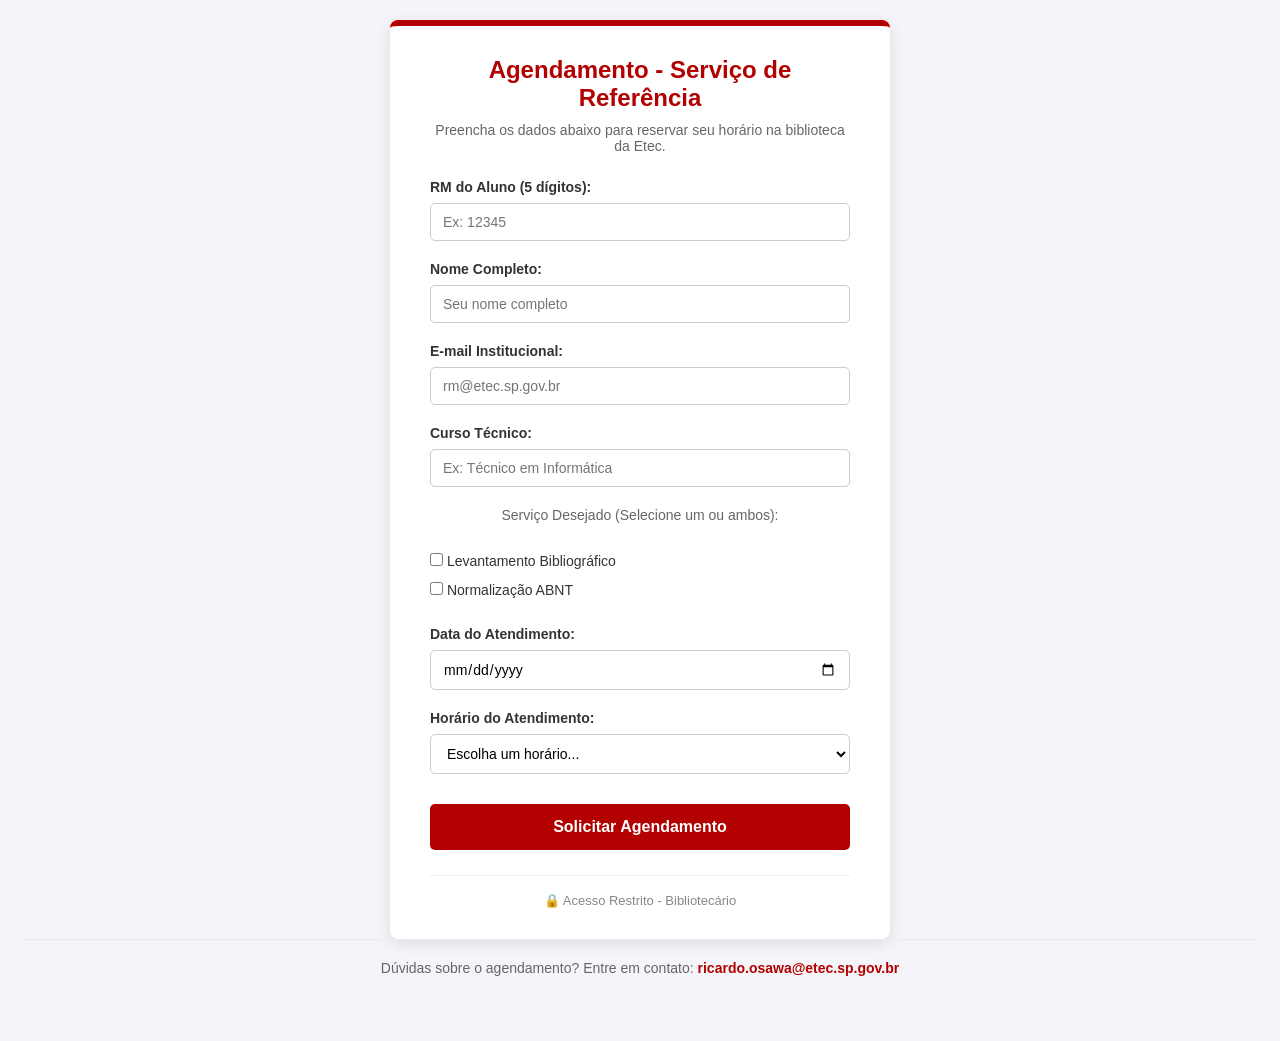
<file: index.html>
<!DOCTYPE html>
<html lang="pt-BR">
<head>
    <meta charset="UTF-8">
    <meta name="viewport" content="width=device-width, initial-scale=1.0">
    <title>Agendamento de Serviços - Biblioteca</title>
    <!-- Conexão com o seu arquivo de design -->
    <link rel="stylesheet" href="style.css">
</head>
<body>

    <main class="container">
        <h1>Agendamento - Serviço de Referência</h1>
        <p>Preencha os dados abaixo para reservar seu horário na biblioteca da Etec.</p>

        <form id="formAgendamento">

            <div class="campo" id="bloco-rm">
                 <label for="rm">RM do Aluno (5 dígitos):</label>
                 <input 
                    type="text" 
                    id="rm" 
                    name="rm" 
                    required 
                    inputmode="numeric" 
                    pattern="[0-9]{5}" 
                    maxlength="5" 
                    placeholder="Ex: 12345">
                <span class="mensagem-erro">Verifique o RM. Ele deve ter exatamente 5 números.</span>
            </div>

            <div class="campo">
                <label for="name">Nome Completo:</label>
                <input type="text" id="nome" name="nome" required placeholder="Seu nome completo">
            </div>

            <div class="campo" id="bloco-email">
                <label for="email">E-mail Institucional:</label>
                <input 
                    type="email" 
                    id="email" 
                    name="email" 
                    required 
                    pattern=".+@etec\.sp\.gov\.br" 
                    placeholder="rm@etec.sp.gov.br">
                <span class="mensagem-erro">O e-mail deve ser o institucional terminando em @etec.sp.gov.br</span>
            </div>
            
            <div class="campo">
                <label for="curso">Curso Técnico:</label>
                <input type="text" id="curso" name="curso" required placeholder="Ex: Técnico em Informática">
            </div>

            <div class="campo-servicos">
                <p>Serviço Desejado (Selecione um ou ambos):</p>
                <label>
                    <input type="checkbox" name="servico" value="Levantamento Bibliográfico">
                    Levantamento Bibliográfico
                </label>
                <br>
                <label>
                    <input type="checkbox" name="servico" value="Normalização ABNT">
                    Normalização ABNT
                </label>
            </div>

            <div class="campo">
                <label for="data">Data do Atendimento:</label>
                <input type="date" id="data" name="data" min="2026-04-01" required>
            </div>

            <div class="campo">
                <label for="horario">Horário do Atendimento:</label>
                <select id="horario" name="horario" required>
                    <option value="" disabled selected>Escolha um horário...</option>
                    <option value="08:00">08:00</option>
                    <option value="08:30">08:30</option>
                    <option value="09:00">09:00</option>
                    <option value="09:30">09:30</option>
                    <option value="10:00">10:00</option>
                    <option value="10:30">10:30</option>
                    <option value="11:00">11:00</option>
                    <option value="11:30">11:30</option>
                    <option value="12:00">12:00</option>
                    <option value="12:30">12:30</option>
                    <option value="13:00">13:00</option>
                    <option value="13:30">13:30</option>
                    <option value="14:00">14:00</option>
                    <option value="14:30">14:30</option>
                    <option value="15:00">15:00</option>
                    <option value="15:30">15:30</option>
                    <option value="16:00">16:00</option>
                </select>
            </div>

            <button type="submit">Solicitar Agendamento</button>
        </form>
            <div class="link-admin">
                <a href="login.html">🔒 Acesso Restrito - Bibliotecário</a>
            </div>
    </main>
    <script src="script.js"></script>

    </main> <footer class="rodape-biblioteca">
        <p>
            Dúvidas sobre o agendamento? Entre em contato: 
            <a href="mailto:ricardo.osawa@etec.sp.gov.br">ricardo.osawa@etec.sp.gov.br</a>
        </p>
    </footer>
</body>
</html>
</file>
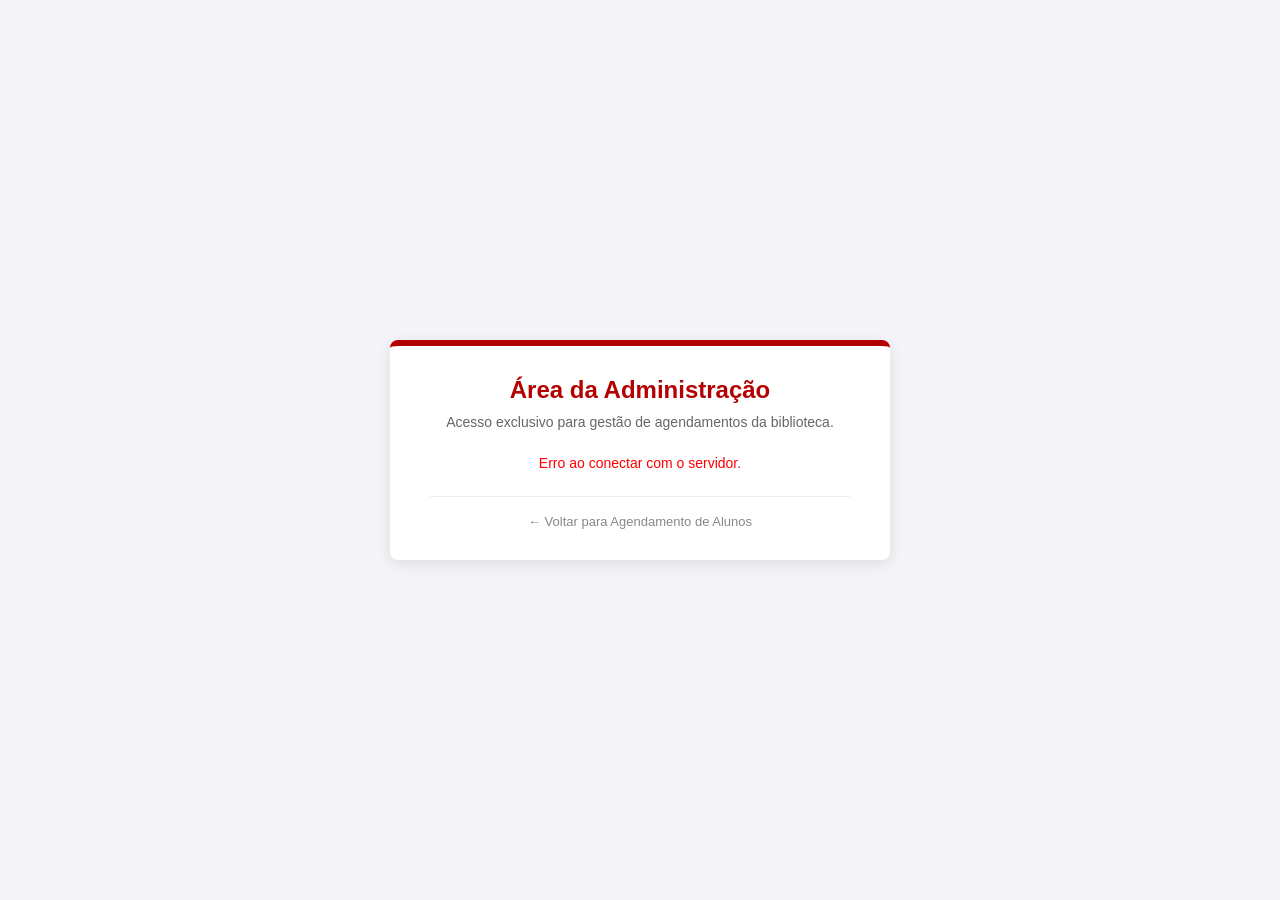
<file: agendamento.html>
<!DOCTYPE html>
<html lang="pt-BR">
<head>
    <meta charset="UTF-8">
    <meta name="viewport" content="width=device-width, initial-scale=1.0">
    <title>Detalhes do Agendamento</title>
    <style>
        body { font-family: Arial, sans-serif; background-color: #f4f4f9; padding: 20px; }
        .ficha-container { max-width: 600px; margin: 0 auto; background: white; padding: 20px; border-radius: 8px; box-shadow: 0 2px 4px rgba(0,0,0,0.1); }
        .linha-dado { margin-bottom: 15px; font-size: 16px; border-bottom: 1px solid #eee; padding-bottom: 10px; }
        .titulo-dado { font-weight: bold; color: #555; display: inline-block; width: 120px; }
        .btn-voltar { display: inline-block; margin-bottom: 20px; padding: 10px 15px; background-color: #333; color: white; text-decoration: none; border-radius: 5px; }
        .btn-voltar:hover { background-color: #555; }
    </style>
</head>
<body>
    <div class="ficha-container">
        <a href="painel.html" class="btn-voltar">← Voltar para o Painel</a>
        <h2>Ficha do Agendamento</h2>
        
        <div id="areaDados">
            <p class="linha-dado"><span class="titulo-dado">Nome:</span> <span id="detalheNome">Carregando...</span></p>
            <p class="linha-dado"><span class="titulo-dado">RM:</span> <span id="detalheRM">Carregando...</span></p>
            <p class="linha-dado"><span class="titulo-dado">Curso:</span> <span id="detalheCurso">Carregando...</span></p>
            <p class="linha-dado"><span class="titulo-dado">E-mail:</span> <span id="detalheEmail">Carregando...</span></p>
            <p class="linha-dado"><span class="titulo-dado">Data:</span> <span id="detalheData">Carregando...</span></p>
            <p class="linha-dado"><span class="titulo-dado">Horário:</span> <span id="detalheHorario">Carregando...</span></p>
            <p class="linha-dado"><span class="titulo-dado">Serviços:</span> <span id="detalheServicos">Carregando...</span></p>
            <p class="linha-dado"><span class="titulo-dado">Status Atual:</span> <strong id="detalheStatus">Carregando...</strong></p>
        </div>
    </div>
    <script src="agendamento.js"></script>
</body>
</html>
</file>
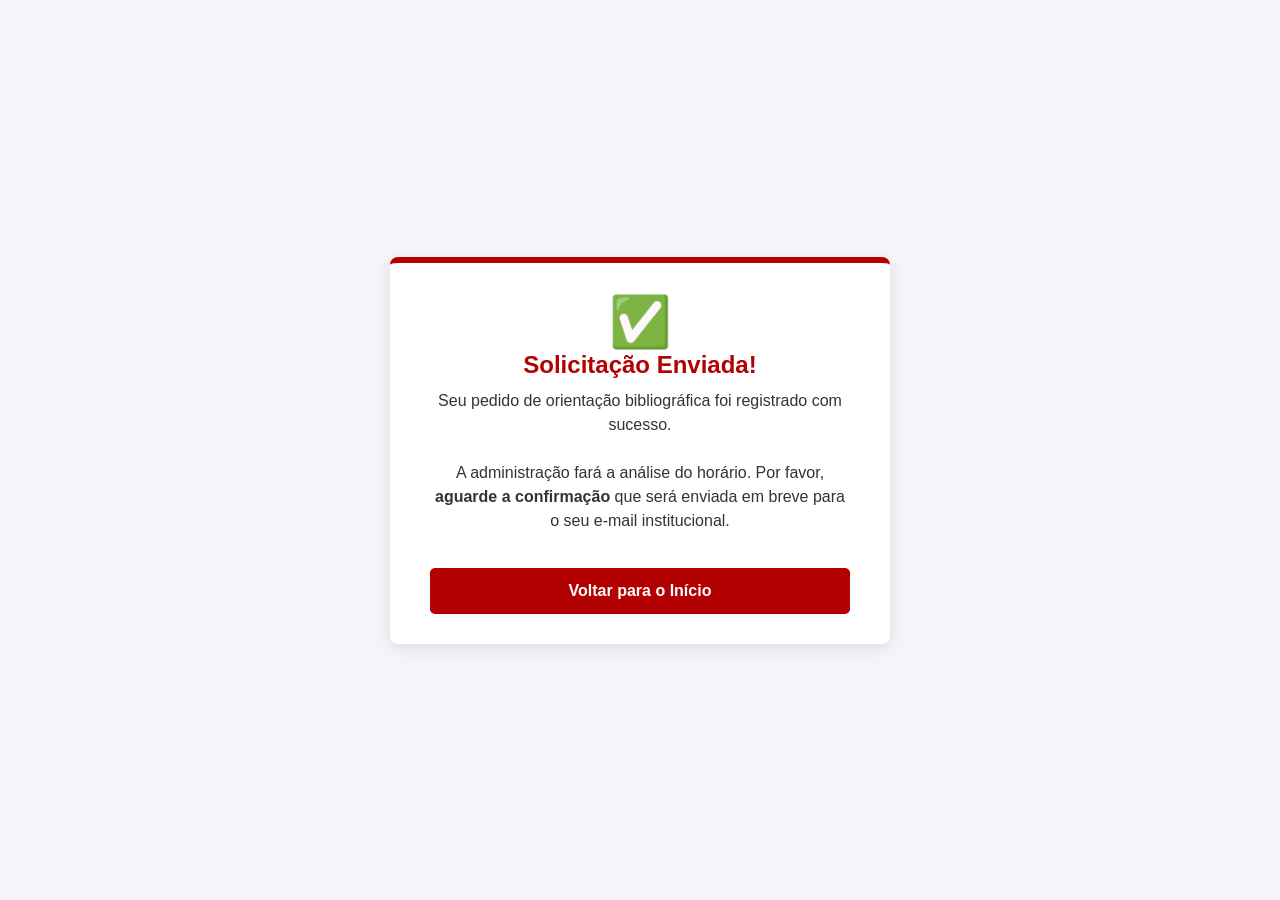
<file: confirmacao.html>
<!DOCTYPE html>
<html lang="pt-BR">
<head>
    <meta charset="UTF-8">
    <meta name="viewport" content="width=device-width, initial-scale=1.0">
    <title>Agendamento Concluído - Biblioteca</title>
    <link rel="stylesheet" href="style.css">
</head>
<body>

    <main class="container">
        <h1 style="font-size: 50px; margin-bottom: 0;">✅</h1>
        <h1>Solicitação Enviada!</h1>
        
        <p style="font-size: 16px; line-height: 1.5; color: #333;">
            Seu pedido de orientação bibliográfica foi registrado com sucesso.<br><br>
            A administração fará a análise do horário. Por favor, <strong>aguarde a confirmação</strong> que será enviada em breve para o seu e-mail institucional.
        </p>

        <form action="index.html">
            <button type="submit">Voltar para o Início</button>
        </form>
    </main>

</body>
</html>
</file>
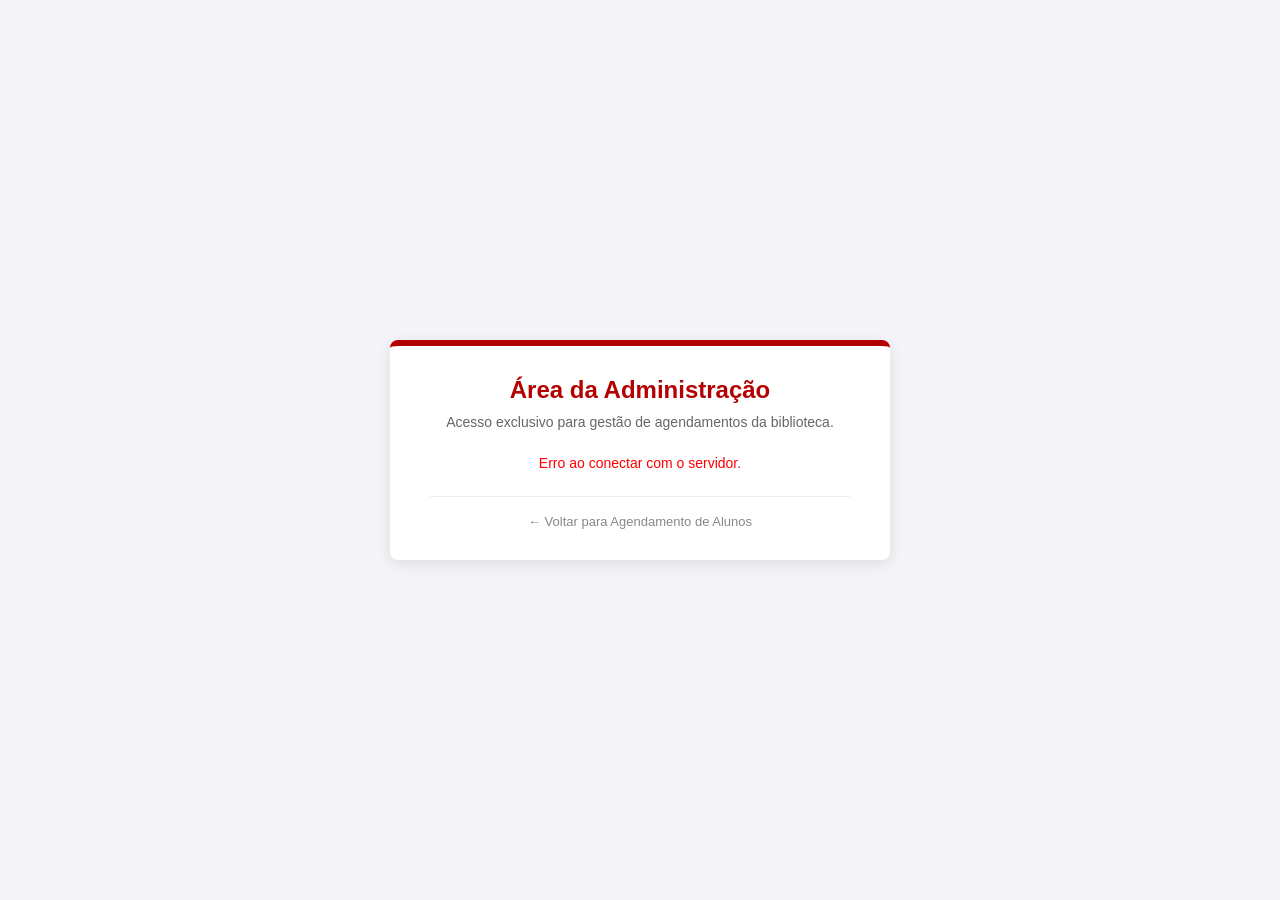
<file: login.html>
<!DOCTYPE html>
<html lang="pt-BR">
<head>
    <meta charset="UTF-8">
    <meta name="viewport" content="width=device-width, initial-scale=1.0">
    <title>Administração - Biblioteca Etec</title>
    <link rel="stylesheet" href="style.css">
</head>
<body>

    <main class="container">
        <h1>Área da Administração</h1>
        <p>Acesso exclusivo para gestão de agendamentos da biblioteca.</p>

        <div id="loadingStatus" style="text-align: center; margin: 20px 0;">
            <p>Verificando sistema...</p>
        </div>

        <form id="formLogin" style="display: none;">
            <h3>Fazer Login</h3>
            <div class="campo">
                <label for="emailLogin">E-mail Institucional:</label>
                <input type="email" id="emailLogin" required placeholder="bibliotecario@etec.sp.gov.br">
            </div>
            <div class="campo">
                <label for="senhaLogin">Senha de Acesso:</label>
                <input type="password" id="senhaLogin" required placeholder="Digite sua senha">
            </div>
            <button type="submit">Entrar no Painel</button>
        </form>

        <form id="formRegistro" style="display: none;">
            <h3>Criar Usuário Administrador (1º Acesso)</h3>
            <div class="campo">
                <label for="nomeRegistro">Nome:</label>
                <input type="text" id="nomeRegistro" required placeholder="Seu nome">
            </div>
            <div class="campo">
                <label for="emailRegistro">E-mail Institucional:</label>
                <input type="email" id="emailRegistro" required placeholder="bibliotecario@etec.sp.gov.br">
            </div>
            <div class="campo">
                <label for="senhaRegistro">Crie uma Senha:</label>
                <input type="password" id="senhaRegistro" required placeholder="Crie uma senha forte">
            </div>
            <div class="campo">
                <label for="senhaRegistroConfirm">Confirme a Senha:</label>
                <input type="password" id="senhaRegistroConfirm" required placeholder="Repita a senha">
            </div>
            <button type="submit" style="background-color: #0056b3;">Registrar e Entrar</button>
        </form>

        <div class="link-admin">
            <a href="index.html">← Voltar para Agendamento de Alunos</a>
        </div>
    </main>

    <script src="auth.js"></script>

</body>
</html>
</file>
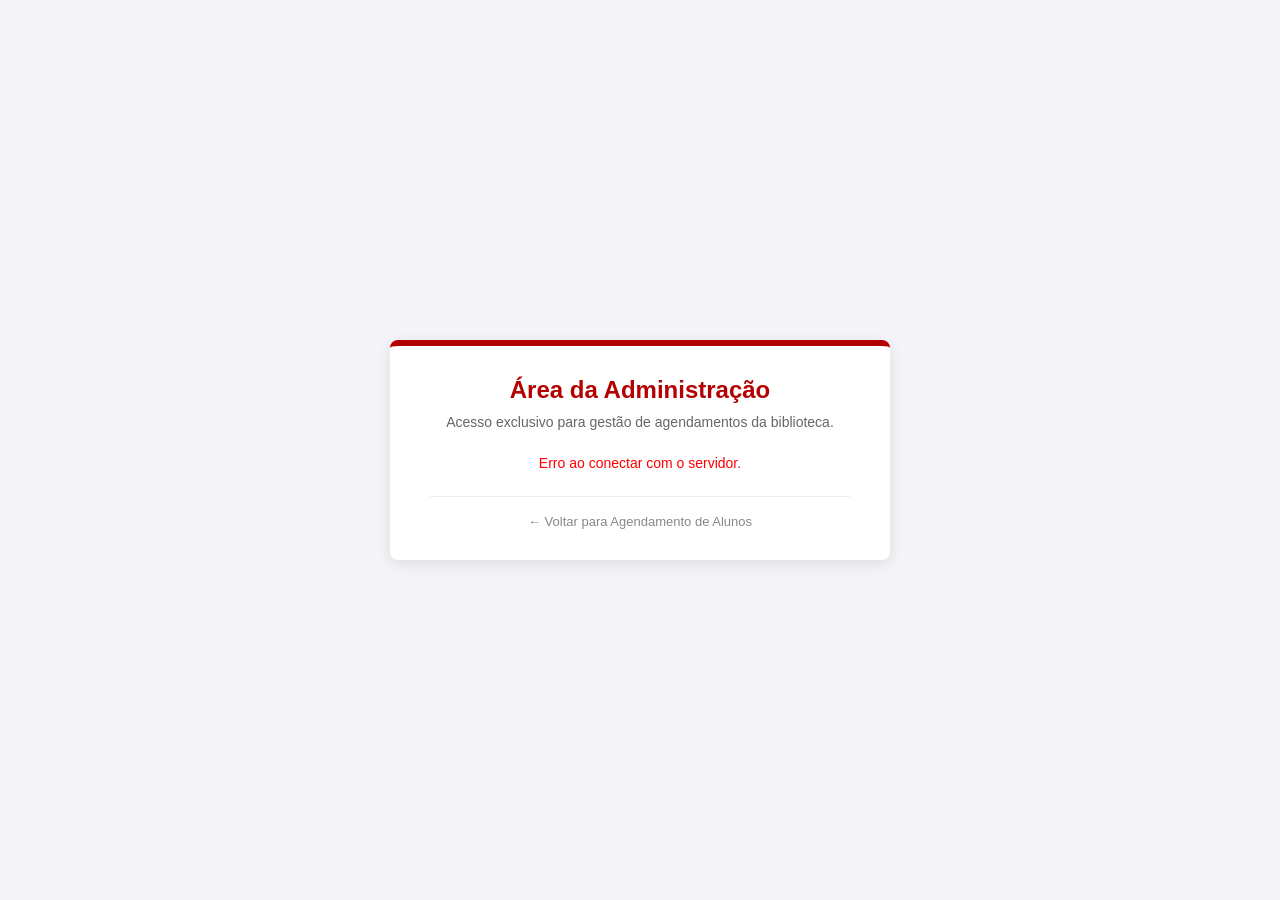
<file: painel.html>
<!DOCTYPE html>
<html lang="pt-BR">
<head>
    <meta charset="UTF-8">
    <meta name="viewport" content="width=device-width, initial-scale=1.0">
    <title>Painel de Gestão - Biblioteca</title>
    <link rel="stylesheet" href="style.css">
</head>
<body class="fundo-painel">

    <main class="container-painel">
        <header class="cabecalho-painel">
            <div>
                <h1>Gestão de Agendamentos</h1>
                <p>Biblioteca - Etec prof. Luiz Pires Barbosa</p>
            </div>
            
            <div class="controles-topo">
                <button id="btn-perfil" class="btn-secundario" onclick="window.location.href='perfil.html'">
                    👤 Meu Perfil
                </button>
                <button id="btn-sair" class="btn-sair" onclick="logout()">
                    Sair do Painel
                </button>
            </div>
            </header>

        <section class="tabela-responsiva">
            <table>
                <thead>
                    <tr>
                        <th>RM</th>
                        <th>Nome</th> 
                        <th>Curso</th>
                        <th>E-mail</th>
                        <th>Serviço</th>
                        <th>Data</th>
                        <th>Horário</th>
                        <th>Status</th>
                        <th>Ações</th>
                    </tr>
                </thead>
                
                <tbody>
                    <tr>
                        <td colspan="9" style="text-align: center; padding: 20px;">
                            ⏳ Carregando agendamentos do sistema...
                        </td>
                    </tr>
                </tbody>
            </table>
        </section>
    </main>
<script src="painel.js"></script>
</body>
</html>
</file>
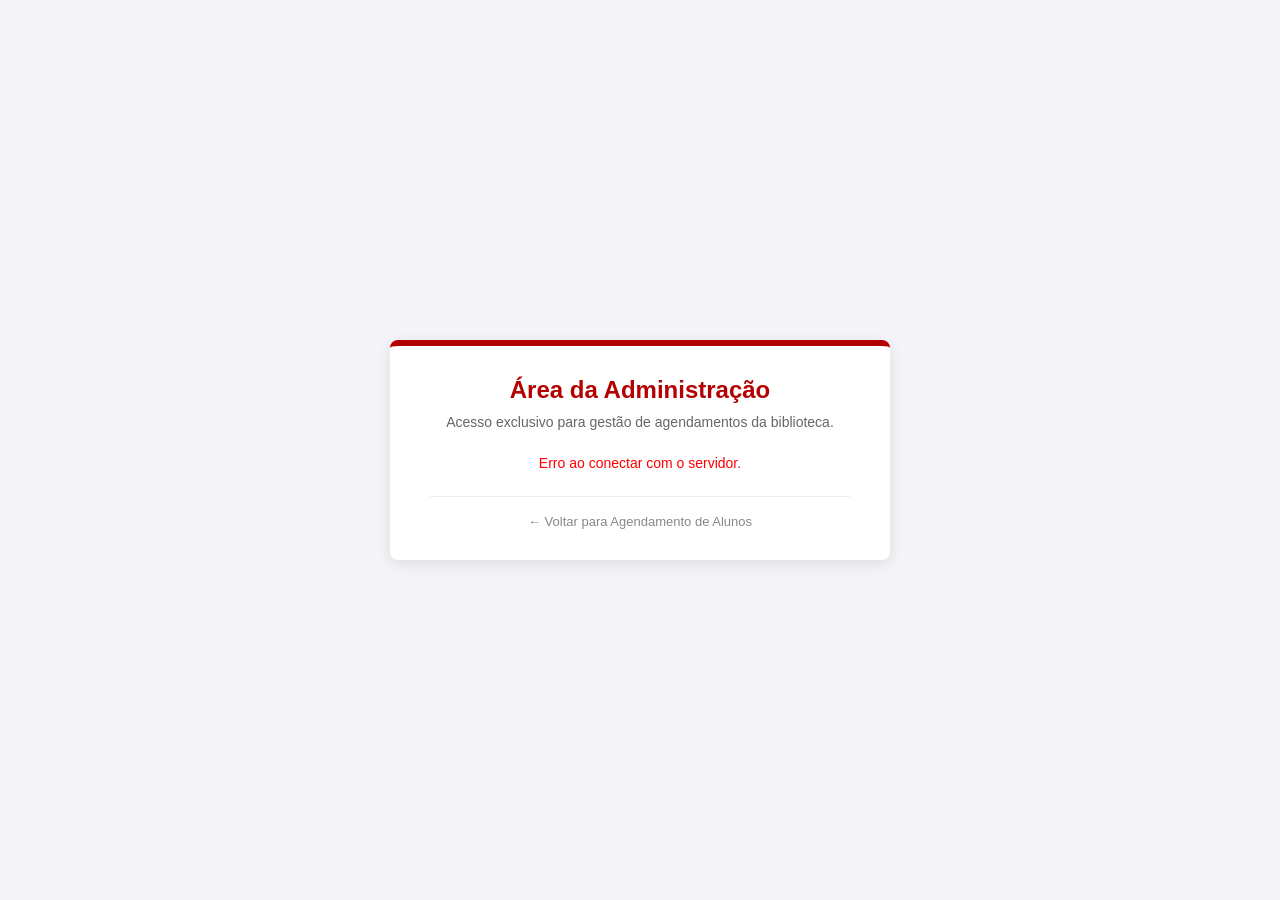
<file: perfil.html>
<!DOCTYPE html>
<html lang="pt-BR">
<head>
    <meta charset="UTF-8">
    <meta name="viewport" content="width=device-width, initial-scale=1.0">
    <title>Meu Perfil - Biblioteca</title>
    <link rel="stylesheet" href="style.css">
    <style>
        /* Um pequeno estilo extra só para o formulário não ficar gigante na tela */
        .cartao-perfil {
            background: white;
            padding: 30px;
            border-radius: 8px;
            box-shadow: 0 4px 6px rgba(0,0,0,0.1);
            max-width: 500px;
            margin: 0 auto;
        }
        .grupo-input {
            margin-bottom: 15px;
            display: flex;
            flex-direction: column;
        }
        .grupo-input label {
            font-weight: bold;
            margin-bottom: 5px;
        }
        .grupo-input input {
            padding: 10px;
            border: 1px solid #ccc;
            border-radius: 4px;
        }
        .btn-salvar {
            background-color: #28a745;
            color: white;
            border: none;
            padding: 12px;
            width: 100%;
            border-radius: 4px;
            cursor: pointer;
            font-weight: bold;
            margin-top: 10px;
        }
        .btn-salvar:hover {
            background-color: #218838;
        }
    </style>
</head>
<body class="fundo-painel">

    <main class="container-painel">
        <header class="cabecalho-painel">
            <div>
                <h1>Meu Perfil</h1>
                <p>Configurações da conta de Administrador</p>
            </div>
            <button class="btn-secundario" onclick="window.location.href='painel.html'">
                ⬅ Voltar ao Painel
            </button>
        </header>

        <section class="cartao-perfil">
            <form id="formPerfil">
                <div class="grupo-input">
                    <label for="nomeAdmin">Nome Completo</label>
                    <input type="text" id="nomeAdmin" required>
                </div>
                
                <div class="grupo-input">
                    <label for="emailAdmin">E-mail Institucional</label>
                    <input type="email" id="emailAdmin" required>
                </div>

                <hr style="margin: 20px 0; border: 0; border-top: 1px solid #eee;">

                <p style="font-size: 14px; color: #666; margin-bottom: 15px;">
                    Preencha os campos abaixo <strong>apenas se desejar trocar sua senha</strong>. Caso contrário, deixe-os em branco.
                </p>

                <div class="grupo-input">
                    <label for="senhaAtual">Senha Atual</label>
                    <input type="password" id="senhaAtual" placeholder="Digite para confirmar alterações">
                </div>

                <div class="grupo-input">
                    <label for="novaSenha">Nova Senha</label>
                    <input type="password" id="novaSenha" placeholder="Digite a nova senha">
                </div>

                <button type="submit" class="btn-salvar">Salvar Alterações</button>
            </form>
        </section>
    </main>

    <script src="perfil.js"></script>
</body>
</html>
</file>
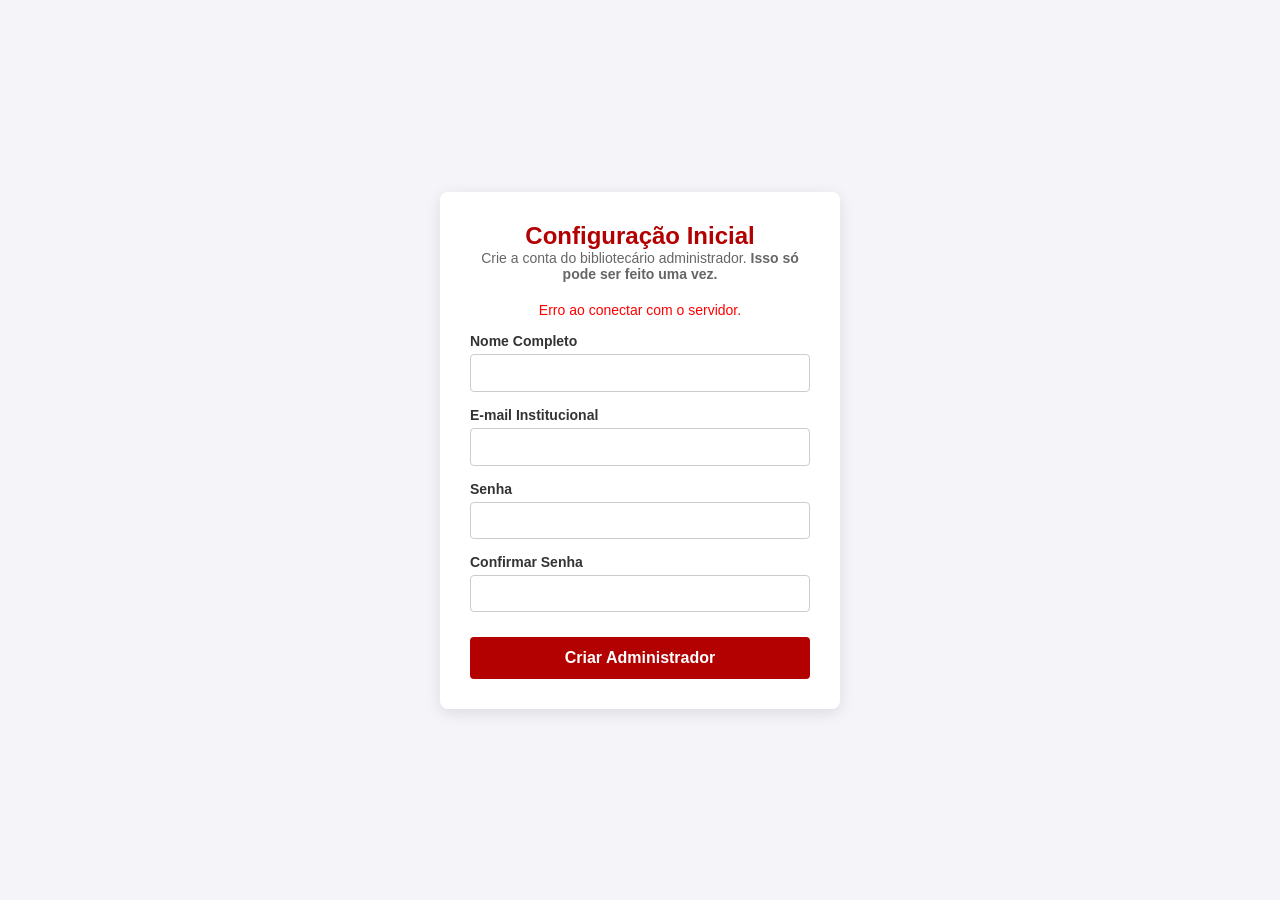
<file: registro.html>
<!DOCTYPE html>
<html lang="pt-BR">
<head>
    <meta charset="UTF-8">
    <meta name="viewport" content="width=device-width, initial-scale=1.0">
    <title>Primeiro Acesso - Biblioteca</title>
    <link rel="stylesheet" href="style.css">
    <style>
        .caixa-registro {
            background: white;
            padding: 30px;
            border-radius: 8px;
            box-shadow: 0 4px 15px rgba(0,0,0,0.1);
            max-width: 400px;
            margin: 50px auto;
            text-align: center;
        }
        .grupo-input { margin-bottom: 15px; text-align: left; }
        .grupo-input label { display: block; margin-bottom: 5px; font-weight: bold; }
        .grupo-input input { width: 100%; padding: 10px; border: 1px solid #ccc; border-radius: 4px; box-sizing: border-box; }
        .btn-registrar { background-color: #b30000; color: white; border: none; padding: 12px; width: 100%; border-radius: 4px; cursor: pointer; font-weight: bold; }
        .btn-registrar:hover { background-color: #800000; }
        #mensagemErro { color: red; margin-bottom: 15px; display: none; }
    </style>
</head>
<body class="fundo-painel">

    <main class="caixa-registro" id="areaRegistro" style="display: none;">
        <h2 style="color: #b30000;">Configuração Inicial</h2>
        <p style="font-size: 14px; color: #666; margin-bottom: 20px;">
            Crie a conta do bibliotecário administrador. <b>Isso só pode ser feito uma vez.</b>
        </p>

        <p id="mensagemErro"></p>

        <form id="formRegistro">
            <div class="grupo-input">
                <label for="nome">Nome Completo</label>
                <input type="text" id="nome" required>
            </div>
            
            <div class="grupo-input">
                <label for="email">E-mail Institucional</label>
                <input type="email" id="email" required>
            </div>
            
            <div class="grupo-input">
                <label for="senha">Senha</label>
                <input type="password" id="senha" required>
            </div>
            
            <div class="grupo-input">
                <label for="confirmarSenha">Confirmar Senha</label>
                <input type="password" id="confirmarSenha" required>
            </div>

            <button type="submit" class="btn-registrar">Criar Administrador</button>
        </form>
    </main>

    <script src="registro.js"></script>
</body>
</html>
</file>
<file: style.css>
/* Reseta os espaçamentos padrão do navegador e define a fonte */
* {
    box-sizing: border-box;
    margin: 0;
    padding: 0;
    font-family: 'Segoe UI', Tahoma, Geneva, Verdana, sans-serif;
}

/* Fundo da página e centralização do formulário */
body {
    background-color: #f4f4f9;
    color: #333;
    display: flex;
    justify-content: center;
    align-items: center;
    min-height: 100vh;
    padding: 20px;
}

/* O "cartão" branco onde o formulário fica dentro */
.container {
    background-color: #ffffff;
    padding: 30px 40px;
    border-radius: 8px;
    box-shadow: 0 4px 15px rgba(0, 0, 0, 0.1);
    width: 100%;
    max-width: 500px;
    /* Linha vermelha no topo para dar a identidade da Etec */
    border-top: 6px solid #b30000; 
}

h1 {
    color: #b30000;
    font-size: 24px;
    margin-bottom: 10px;
    text-align: center;
}

p {
    text-align: center;
    margin-bottom: 25px;
    font-size: 14px;
    color: #666;
}

/* Espaçamento entre as perguntas */
.campo, .campo-servicos {
    margin-bottom: 20px;
}

label {
    display: block;
    margin-bottom: 8px;
    font-weight: 600;
    font-size: 14px;
}

/* 
   AQUI ESTÁ A ALTERAÇÃO PRINCIPAL: 
   Adicionamos a tag 'select' na lista abaixo para que o dropdown 
   de horários fique com o mesmo design das outras caixas. 
   Também removemos o input[type="time"] que não usamos mais.
*/
input[type="text"],
input[type="number"],
input[type="email"],
input[type="date"],
select {
    width: 100%;
    padding: 10px 12px;
    border: 1px solid #ccc;
    border-radius: 5px;
    font-size: 14px;
    transition: border-color 0.3s;
    background-color: #ffffff;
}

/* Efeito vermelho ao clicar dentro da caixa de texto ou da lista suspensa */
input:focus, 
select:focus {
    border-color: #b30000;
    outline: none;
}

/* Organizando os checkboxes dos serviços */
.campo-servicos label {
    font-weight: normal;
    display: inline-block;
    margin-right: 20px;
    margin-top: 5px;
    cursor: pointer;
}

/* Estilo do botão de agendar */
button {
    width: 100%;
    padding: 14px;
    background-color: #b30000;
    color: #ffffff;
    border: none;
    border-radius: 5px;
    font-size: 16px;
    font-weight: bold;
    cursor: pointer;
    transition: background-color 0.3s;
    margin-top: 10px;
}

/* Efeito quando o mouse passa por cima do botão */
button:hover {
    background-color: #8a0000;
}
/* Estilo do link de Acesso Restrito e Voltar */
.link-admin {
    text-align: center;
    margin-top: 25px;
    border-top: 1px solid #eee;
    padding-top: 15px;
}

.link-admin a {
    color: #888;
    text-decoration: none;
    font-size: 13px;
    transition: color 0.3s;
}

.link-admin a:hover {
    color: #b30000;
    text-decoration: underline;
}
/* =========================================
   ESTILOS EXCLUSIVOS DO PAINEL (Tabela)
========================================= */

/* Deixa o painel mais largo que o formulário normal */
.container-painel {
    background-color: #ffffff;
    padding: 30px;
    border-radius: 8px;
    box-shadow: 0 4px 15px rgba(0, 0, 0, 0.1);
    width: 95%; /* Ocupa 95% da tela... */
    max-width: 1400px; /* ...mas para de crescer em 1400px (tamanho excelente para painéis) */
    border-top: 6px solid #b30000;
    margin: 40px auto; /* O 'auto' garante que o painel fique centralizado no meio da tela */
}

/* ==========================================
   Ajustes Finos para a Tabela Larga
   ========================================== */

.tabela-responsiva {
    width: 100%;
    overflow-x: auto; /* Se alguém abrir num notebook pequeno, cria uma barrinha de rolar e não quebra o layout */
    margin-top: 20px;
}

.tabela-responsiva table {
    width: 100%;
    border-collapse: collapse;
    font-size: 14px; /* Uma fonte levemente menor (14px ou 15px) ajuda os textos longos a caberem melhor */
    white-space: nowrap; /* Evita que a data e horário quebrem no meio */
}

/* Opcional: Permite que apenas o e-mail e serviço quebrem linha se necessário */
.tabela-responsiva td:nth-child(3), 
.tabela-responsiva td:nth-child(4), 
.tabela-responsiva td:nth-child(5) {
    white-space: normal;
}

/* Organiza o título e o botão de sair lado a lado */
.cabecalho-painel {
    display: flex;
    justify-content: space-between;
    align-items: center;
    margin-bottom: 30px;
    border-bottom: 2px solid #f4f4f9;
    padding-bottom: 15px;
}

.cabecalho-painel h1 {
    text-align: left;
    margin-bottom: 5px;
}

.cabecalho-painel p {
    text-align: left;
    margin-bottom: 0;
}

.btn-sair {
    background-color: #666;
    color: white;
    padding: 8px 15px;
    border-radius: 5px;
    text-decoration: none;
    font-size: 14px;
    font-weight: bold;
    transition: background-color 0.3s;
}

.btn-sair:hover {
    background-color: #333;
}

/* Estilização da Tabela de Agendamentos */
.tabela-responsiva {
    overflow-x: auto;
}

table {
    width: 100%;
    border-collapse: collapse;
    margin-top: 10px;
}

th, td {
    padding: 12px 15px;
    text-align: left;
    border-bottom: 1px solid #ddd;
    font-size: 14px;
}

th {
    background-color: #f8f9fa;
    color: #333;
    font-weight: bold;
}

/* Cores de Status (Etiquetas) */
.status-pendente {
    background-color: #ffc107;
    color: #856404;
    padding: 4px 8px;
    border-radius: 4px;
    font-size: 12px;
    font-weight: bold;
}

.status-aprovado {
    background-color: #28a745;
    color: white;
    padding: 4px 8px;
    border-radius: 4px;
    font-size: 12px;
    font-weight: bold;
}

/* Botões de Ação (Aprovar / Recusar) na Tabela */
.acoes {
    display: flex;
    gap: 8px;
}

.btn-aprovar, .btn-recusar {
    width: 35px;
    height: 35px;
    padding: 0;
    margin-top: 0;
    display: flex;
    justify-content: center;
    align-items: center;
    font-size: 16px;
}

.btn-aprovar {
    background-color: #28a745; /* Verde */
}

.btn-aprovar:hover {
    background-color: #218838;
}

.btn-recusar {
    background-color: #dc3545; /* Vermelho */
}

.btn-recusar:hover {
    background-color: #c82333;
}

/* Botão desativado (quando já foi aprovado) */
button:disabled {
    background-color: #cccccc;
    cursor: not-allowed;
}
/* =========================================
   ESTILOS DE VALIDAÇÃO (ERROS)
========================================= */

/* Esconde a mensagem por padrão e define a cor vermelha */
.mensagem-erro {
    display: none;
    color: #dc3545;
    font-size: 12px;
    margin-top: 5px;
    font-weight: 500;
}

/* Quando o JS adicionar a classe 'com-erro' na div, a mensagem aparece */
.campo.com-erro .mensagem-erro {
    display: block;
}

/* Deixa a borda do input vermelha e o fundo levemente rosado para chamar atenção */
.campo.com-erro input {
    border-color: #dc3545;
    background-color: #fff8f8;
}

/* Estilo do cabeçalho */
.topo-painel {
    display: flex;
    justify-content: space-between; /* Título na esquerda, botões na direita */
    align-items: center;
    padding: 20px;
    background-color: #f8f9fa;
    border-bottom: 2px solid #e9ecef;
    margin-bottom: 30px;
}

.controles-topo {
    display: flex;
    gap: 15px; /* Espaço entre os botões */
}

/* Botão de Perfil */
.btn-secundario {
    background-color: #6c757d;
    color: white;
    border: none;
    padding: 10px 20px;
    border-radius: 5px;
    cursor: pointer;
    font-weight: bold;
    transition: background 0.3s;
}

.btn-secundario:hover {
    background-color: #5a6268;
}

/* Botão Sair (vermelho para destacar) */
.btn-sair {
    background-color: #dc3545;
    color: white;
    border: none;
    padding: 10px 20px;
    border-radius: 5px;
    cursor: pointer;
    transition: background 0.3s;
}

.btn-sair:hover {
    background-color: #c82333;
}
/* ==========================================
   Estilos do Rodapé
   ========================================== */

.rodape-biblioteca {
    text-align: center;
    padding: 20px;
    margin-top: 50px;
    font-size: 14px;
    color: #6c757d; /* Um cinza discreto para não roubar a atenção da página */
    border-top: 1px solid #e9ecef; /* Uma linha sutil separando do conteúdo */
}

.rodape-biblioteca a {
    color: #b30000; /* A cor padrão da Etec que estamos usando no projeto */
    text-decoration: none;
    font-weight: bold;
    transition: color 0.3s ease;
}

.rodape-biblioteca a:hover {
    color: #800000; /* Fica um pouco mais escuro quando passa o mouse */
    text-decoration: underline;
}
/* Garante que o corpo da página inicial seja uma coluna de cima para baixo */
body {
    display: flex;
    flex-direction: column; /* Transforma a tela em uma pilha vertical */
    min-height: 100vh; /* Garante que a página tenha no mínimo o tamanho total da tela */
}

/* ==========================================
   Estilos do Rodapé (A versão corrigida!)
   ========================================== */

.rodape-biblioteca {
    text-align: center;
    padding: 20px;
    font-size: 14px;
    color: #6c757d; 
    border-top: 1px solid #e9ecef; 
    width: 100%; /* Ocupa a largura toda da tela */
    margin-top: auto; /* A MÁGICA: Isso empurra o rodapé lá para o fundo da tela! */
}

.rodape-biblioteca a {
    color: #b30000; 
    text-decoration: none;
    font-weight: bold;
    transition: color 0.3s ease;
}

.rodape-biblioteca a:hover {
    color: #800000; 
    text-decoration: underline;
}
</file>
